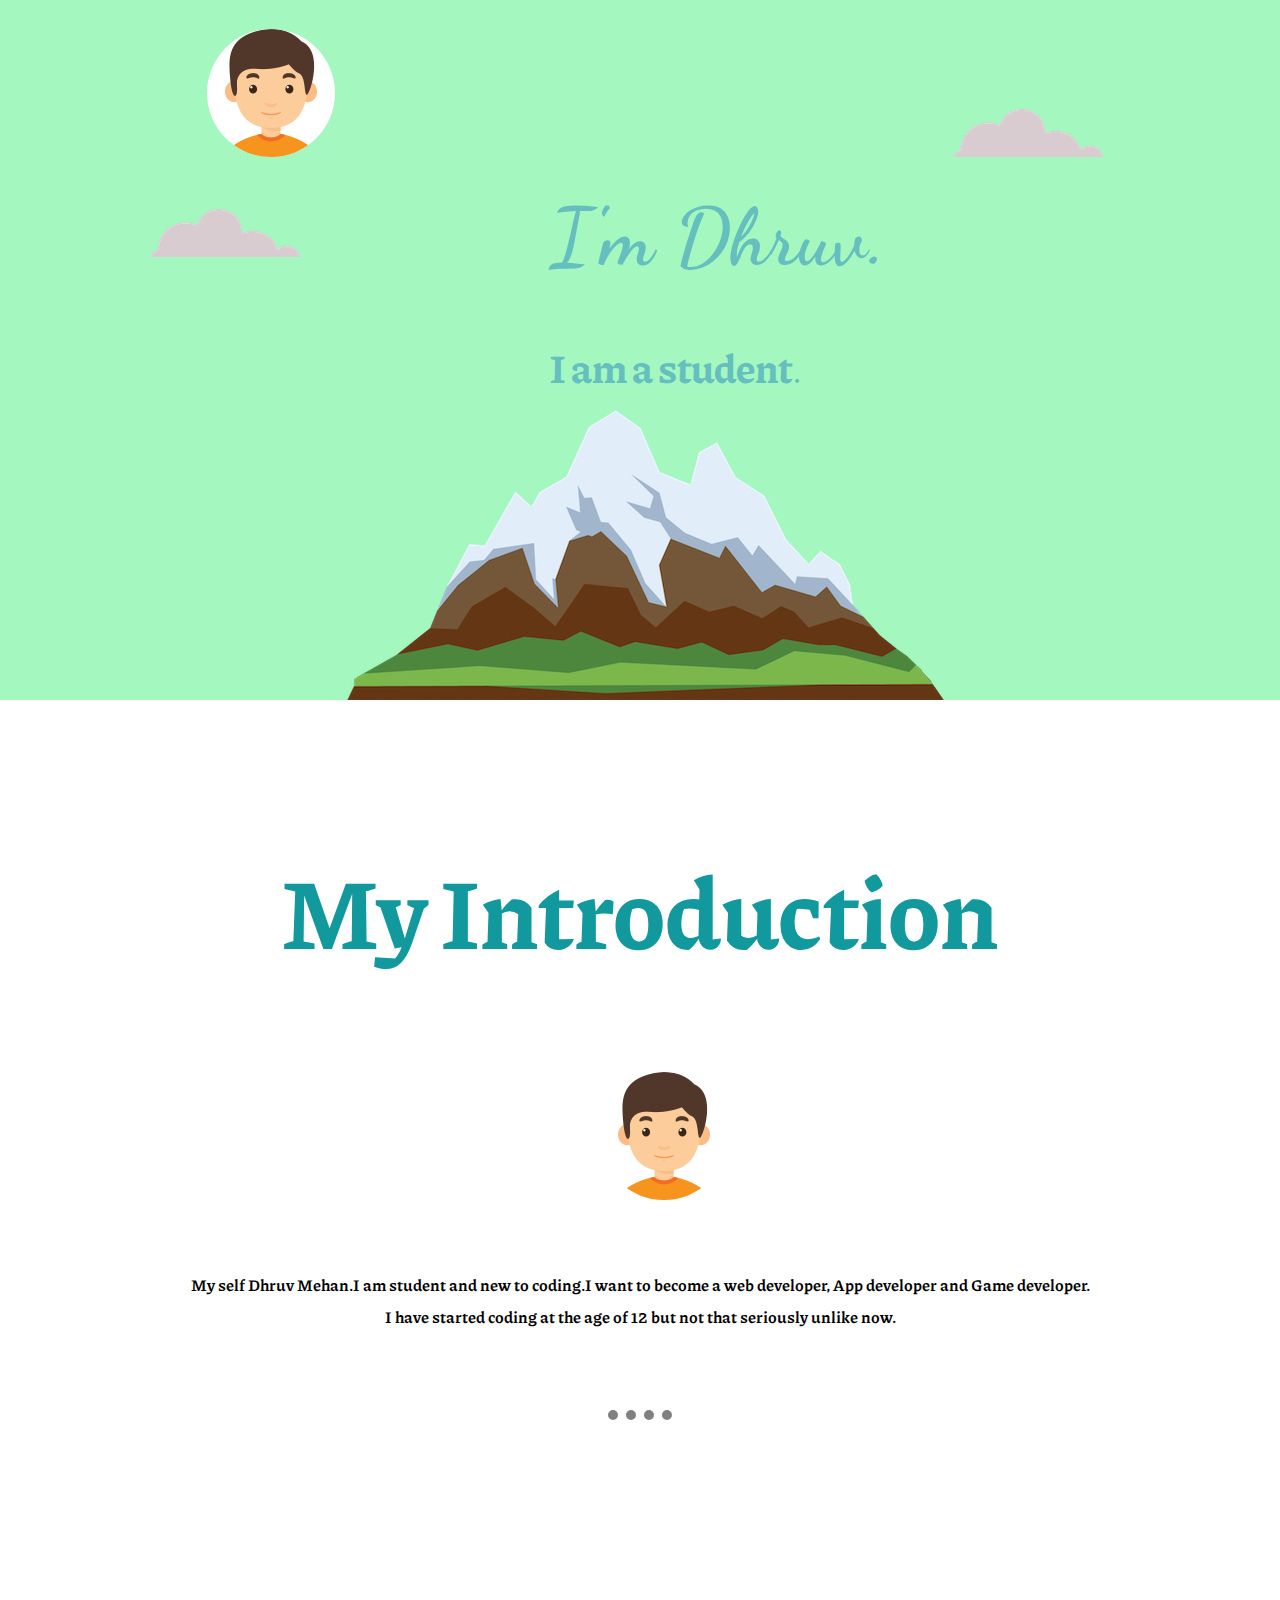
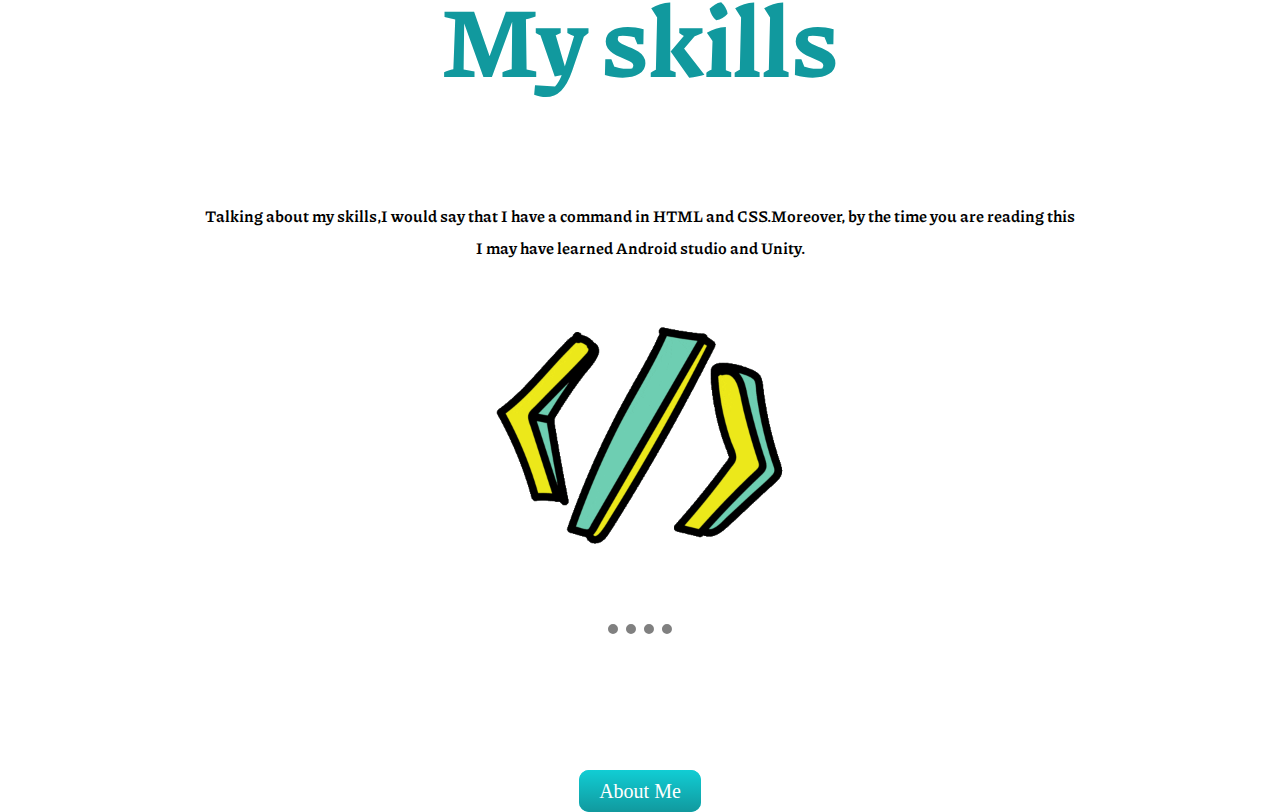
<file: my website/css/index.html>
<!DOCTYPE html>
<html>
<head>
	<link href="https://fonts.googleapis.com/css2?family=Dancing+Script&family=Piazzolla:wght@100&display=swap" rel="stylesheet">
	<link rel="stylesheet" href="styling.css">
	<link rel="icon" href="images\icon.ico">
	<meta charset="utf-8">
	<title>Dhruv Mehan</title>
</head>
<body>
<div class="top-container">
	<img class="one" src="images\cloud.png">
	<img class="two" src="images\cloud.png">
	<img class="mountain" src="images\mountain.png">
	<img class="top-profile" src="images\boy.png">
	<h1 class="heading1">
	I'm Dhruv.</h1>
	<p class="para"><strong>I am a student</strong>.</p>
</div>
	<br><br><br><br><br><br>
	<div class="middle-container">
        <h1 class="heading2">My Introduction</h1> 
        <br><br><br><br>                                                
     <div class="semi-middle">
     	<img class="profile" src="images\boy.png">
     	<br><br><br>
     	<p class="p1"><strong>My self Dhruv Mehan.I am student and new to coding.I want to become a web developer, App developer and Game developer.<br>I have started coding at the age of 12 but not that seriously unlike now.</strong> </p>
     	<br><br><br><br>
     	 <hr class="hr2">
    <div class="middle">
      <br><br><br><br><br><br>
      <h1 class="heading2">My skills</h1>
      <br><br><br><br>
      <p class="p1"><strong>Talking about my skills,I would say that I have a command in HTML and CSS.Moreover, by the time you are reading this <br>I may have learned Android studio and Unity. </strong> </p>
      <br>
      <img src="images\coding.gif" class="coding">
    </div>   
  </div>
	<br>
    <br>
    <br>
    <br>
     <br> <br> <br> <br> <br> <br> <br> <br> <br> <br> <br> <br> <br> <br> <br> <br> <br> <br> <br> <br> <br> <br> <br> <br>
    <hr class="hr2">
     <br> <br> <br> <br> <br> <br> 
<a href="about.html" class="About-Me">About Me
	</a>
</body>
</html>
</file>
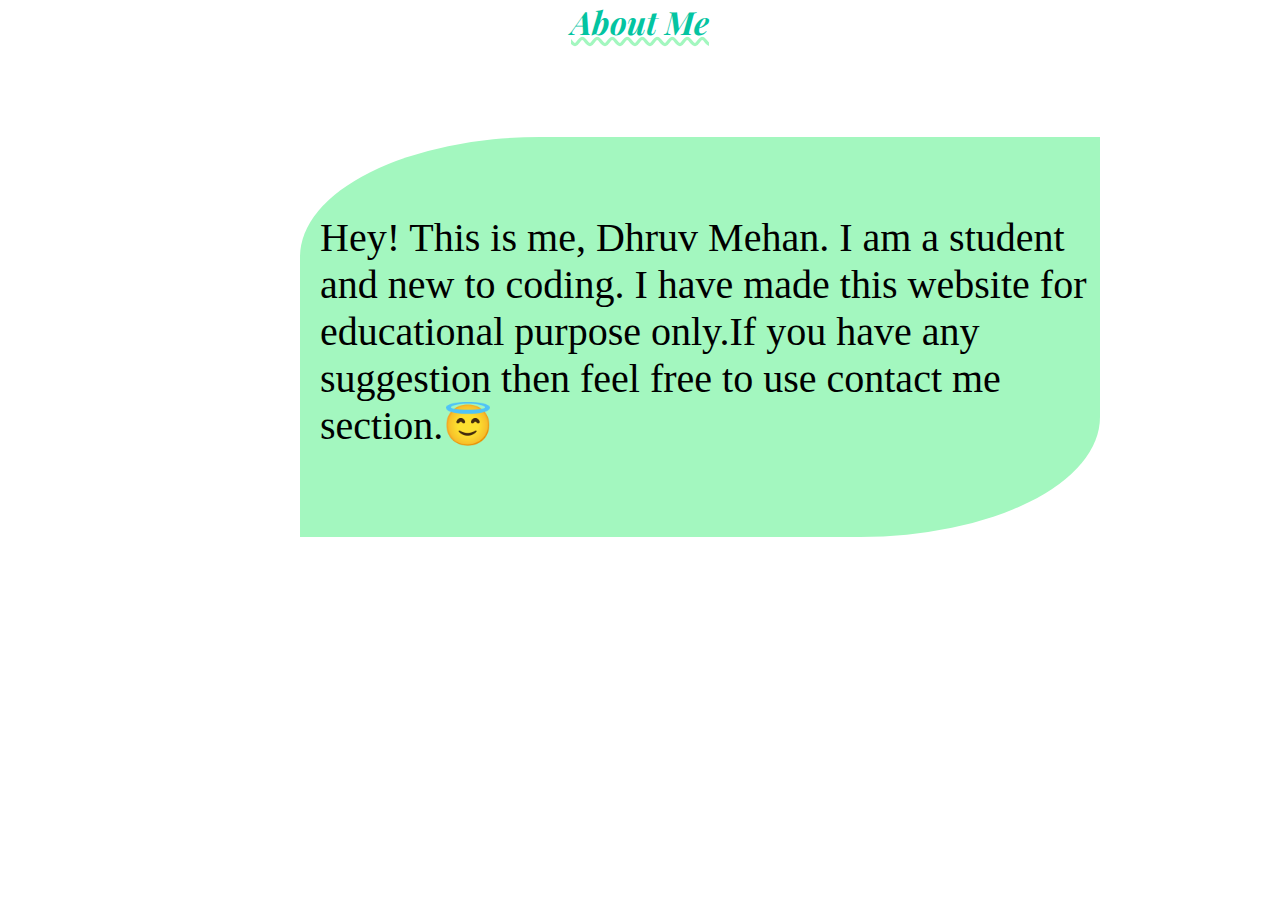
<file: my website/css/about.html>
<!DOCTYPE html>
<html>
<link rel="stylesheet" href="styling2.css">
<meta charset="utf-8">
<head>
	<link rel="icon" href="images\icon.ico">
	<link href="https://fonts.googleapis.com/css2?family=Great+Vibes&family=Playfair+Display&display=swap" rel="stylesheet">
	<title>About</title>
</head>
<body>
<div class="primary">
	<h1 class="heading1"><em>About Me</em></h1>

</div>
<br><br><br>
<div class="main">
	<p class="para1">Hey! This is me, Dhruv Mehan. I am a student and new to coding. I have made this website for educational purpose only.If you have any suggestion then feel free to use contact me section.😇</p>
</div>
</body>
</html>
</file>
<file: my website/css/styling.css>
html{
	overflow-x: hidden;
}
body{
	margin: 0px;
	font-family: 'Piazzolla', serif;
}
h1{
	margin: 0px;
	font-style: Lucida Handwriting;
	font-size: 36;
	color: #66BFBF
}
/*class*/
.heading1{
	position: relative;
	bottom: 210px;
	left: 550px;
	font-size: 5em
}
.para{
	position: relative;
	bottom: 240px;
	left: 550px;
	font-size: 2.5rem;
	color: #66BFBF;
	font-weight:normal;
}
.one{
	position: relative;
    bottom: 100px;
	left: 150px;
}
.two{
	position: relative;
	bottom: 200px;
	left: 800px;
}
.mountain{
	position: relative;
	top: 343px;
	left: 40px;
}
.top-container{
	background-color: #A3F7BF;
	height: 700px;
	margin: 0px;
	line-height: 2;
}
.profile{
	position:relative;
	left: 600px;
	display: block;
	border-radius: 100%;
}
.p1{
	display: inline;
	position: relative;
	text-align: left;
	line-height: 2;
}
.hr1{
	border-top-style: dotted;
	border-left-style: none;
	border-bottom-style: none;
	border-right-style: none;
	width: 5%;
	border-width: 10px;
	border-color: grey;
}
.heading1{
	font-family: 'Dancing Script', cursive;
	margin: 0px;
}
.para1{
	font-family: 'Piazzolla', serif;
	text-align: left;
}
.top-profile{
	position: relative;
	bottom: 200px;
	right: 700px;
	border-radius: 100%;
	background-color: white;
	margin: 0px;
}
.middle-container{
	background-color: white;
	height: 500px;
	text-align: center;
}
.heading2{
	display: block;
	color: #11999E;
	font-size: 100px;

}
.hr2{
	width: 5%;
	border-width: 10px;
	border-top-style: dotted;
	border-left-style: none;
	border-bottom-style: none;
	border-right-style: none;
	border-color: grey;
	left: 30px;
}
.about{
	position: relative;
	bottom: 1px;
	right: : 640px;
	color: #11999E
}
.semi-middle{
	background-color: white;
	height: 500px;
	
}
.coding{
	width: 25%;
	height: 25%
}
.About-Me{
  background: #11cdd4;
  background-image: -webkit-linear-gradient(top, #11cdd4, #11999e);
  background-image: -moz-linear-gradient(top, #11cdd4, #11999e);
  background-image: -ms-linear-gradient(top, #11cdd4, #11999e);
  background-image: -o-linear-gradient(top, #11cdd4, #11999e);
  background-image: linear-gradient(to bottom, #11cdd4, #11999e);
  -webkit-border-radius: 10;
  -moz-border-radius: 10;
  border-radius: 10px;
  font-family: Georgia;
  color: #ffffff;
  font-size: 20px;
  padding: 10px 20px 10px 20px;
  text-decoration: none;
  position: relative;
}

.About-Me:hover {
  background: #30e3cb;
  background-image: -webkit-linear-gradient(top, #30e3cb, #2bc4ad);
  background-image: -moz-linear-gradient(top, #30e3cb, #2bc4ad);
  background-image: -ms-linear-gradient(top, #30e3cb, #2bc4ad);
  background-image: -o-linear-gradient(top, #30e3cb, #2bc4ad);
  background-image: linear-gradient(to bottom, #30e3cb, #2bc4ad);
  text-decoration: none;
}
</file>
<file: my website/css/styling2.css>
/*class*/
.main{
	position: relative;
	left: 300px;
	background-color: #A3F7BF;
	margin: 0px;
	height: 400px;
	width: 800px;
	border-top-left-radius: 30%;
	border-bottom-right-radius: 30%;
	word-wrap: break-word;
}
.heading1{
	color:  #03c4a1;
	text-align: center;
    margin: 0px;
    font-family: 'Playfair Display', serif;
    text-decoration:  #A3F7BF wavy underline; 
}
.para1{
	position: relative;
	font-size: 40px;
	word-wrap: break-word;
	top: 77px;
	left: 20px;
}




/*tag*/
body{
	margin: 0px;
}
</file>
